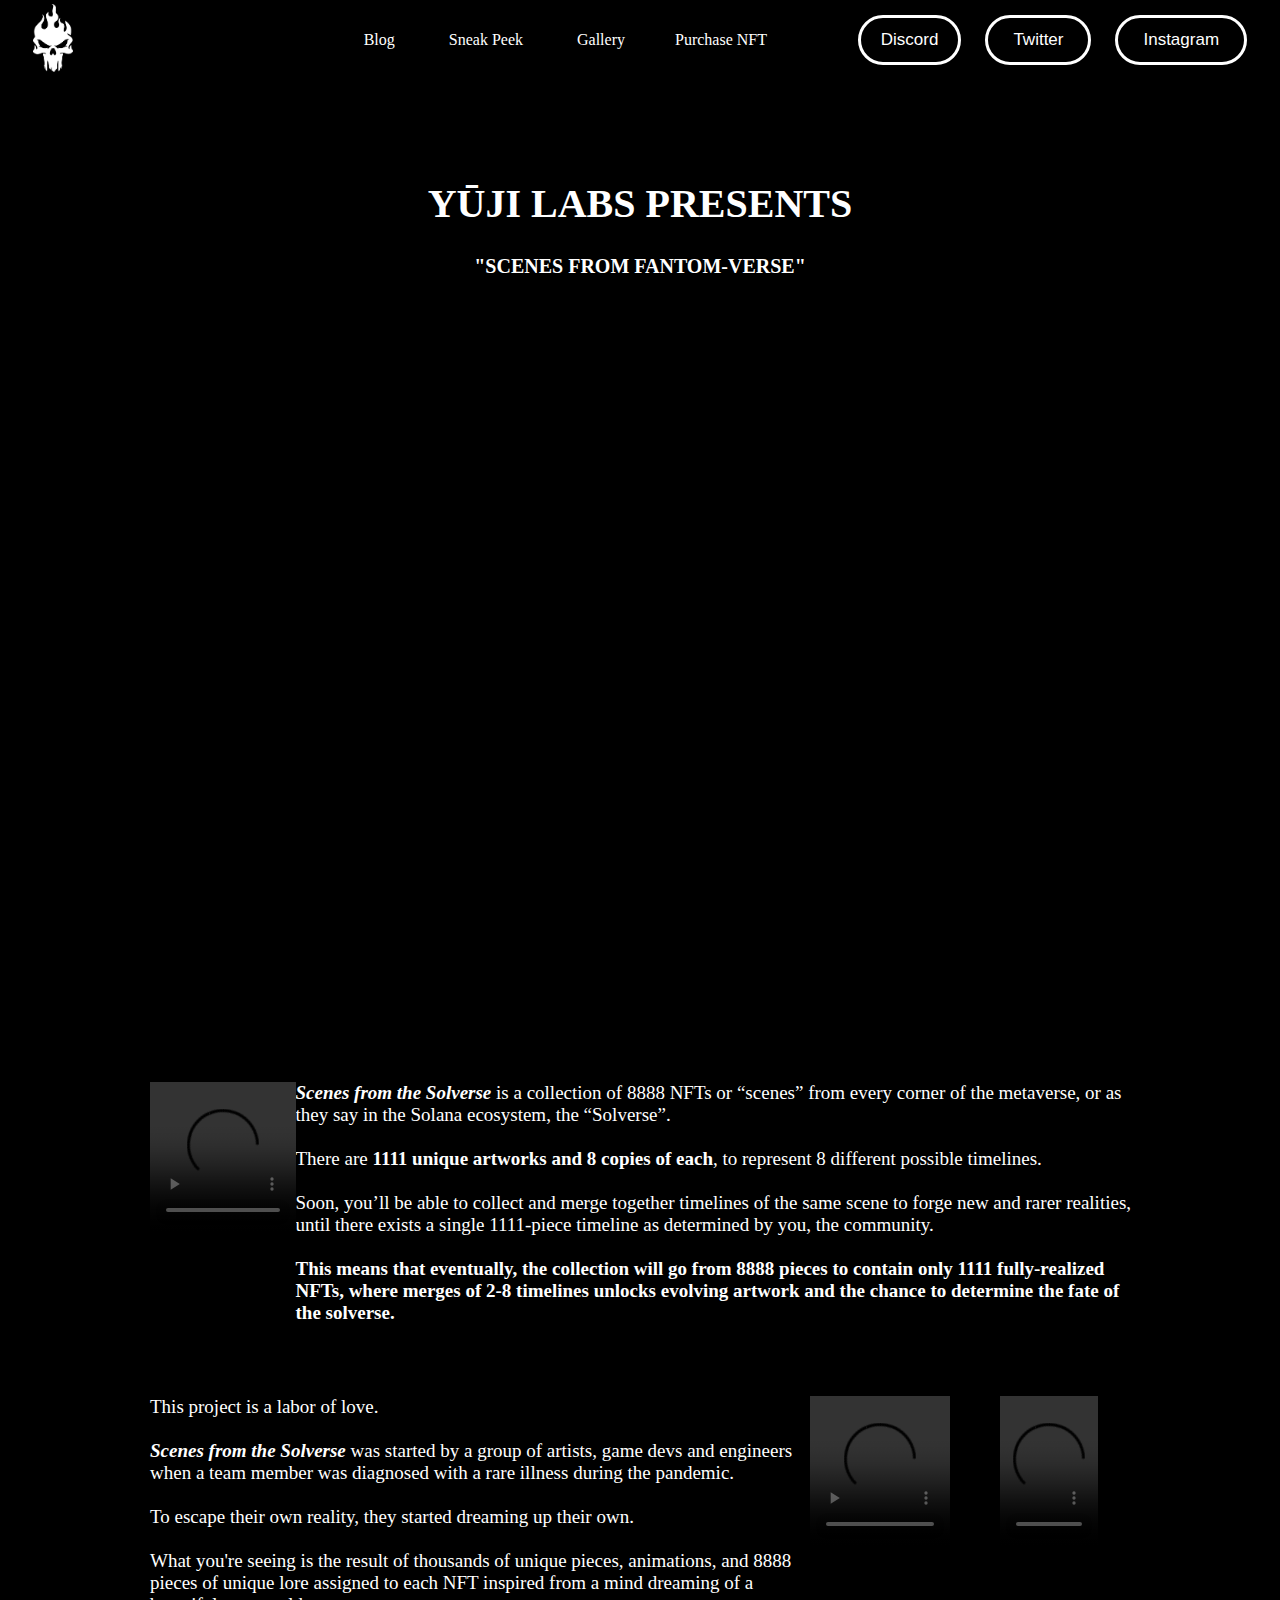
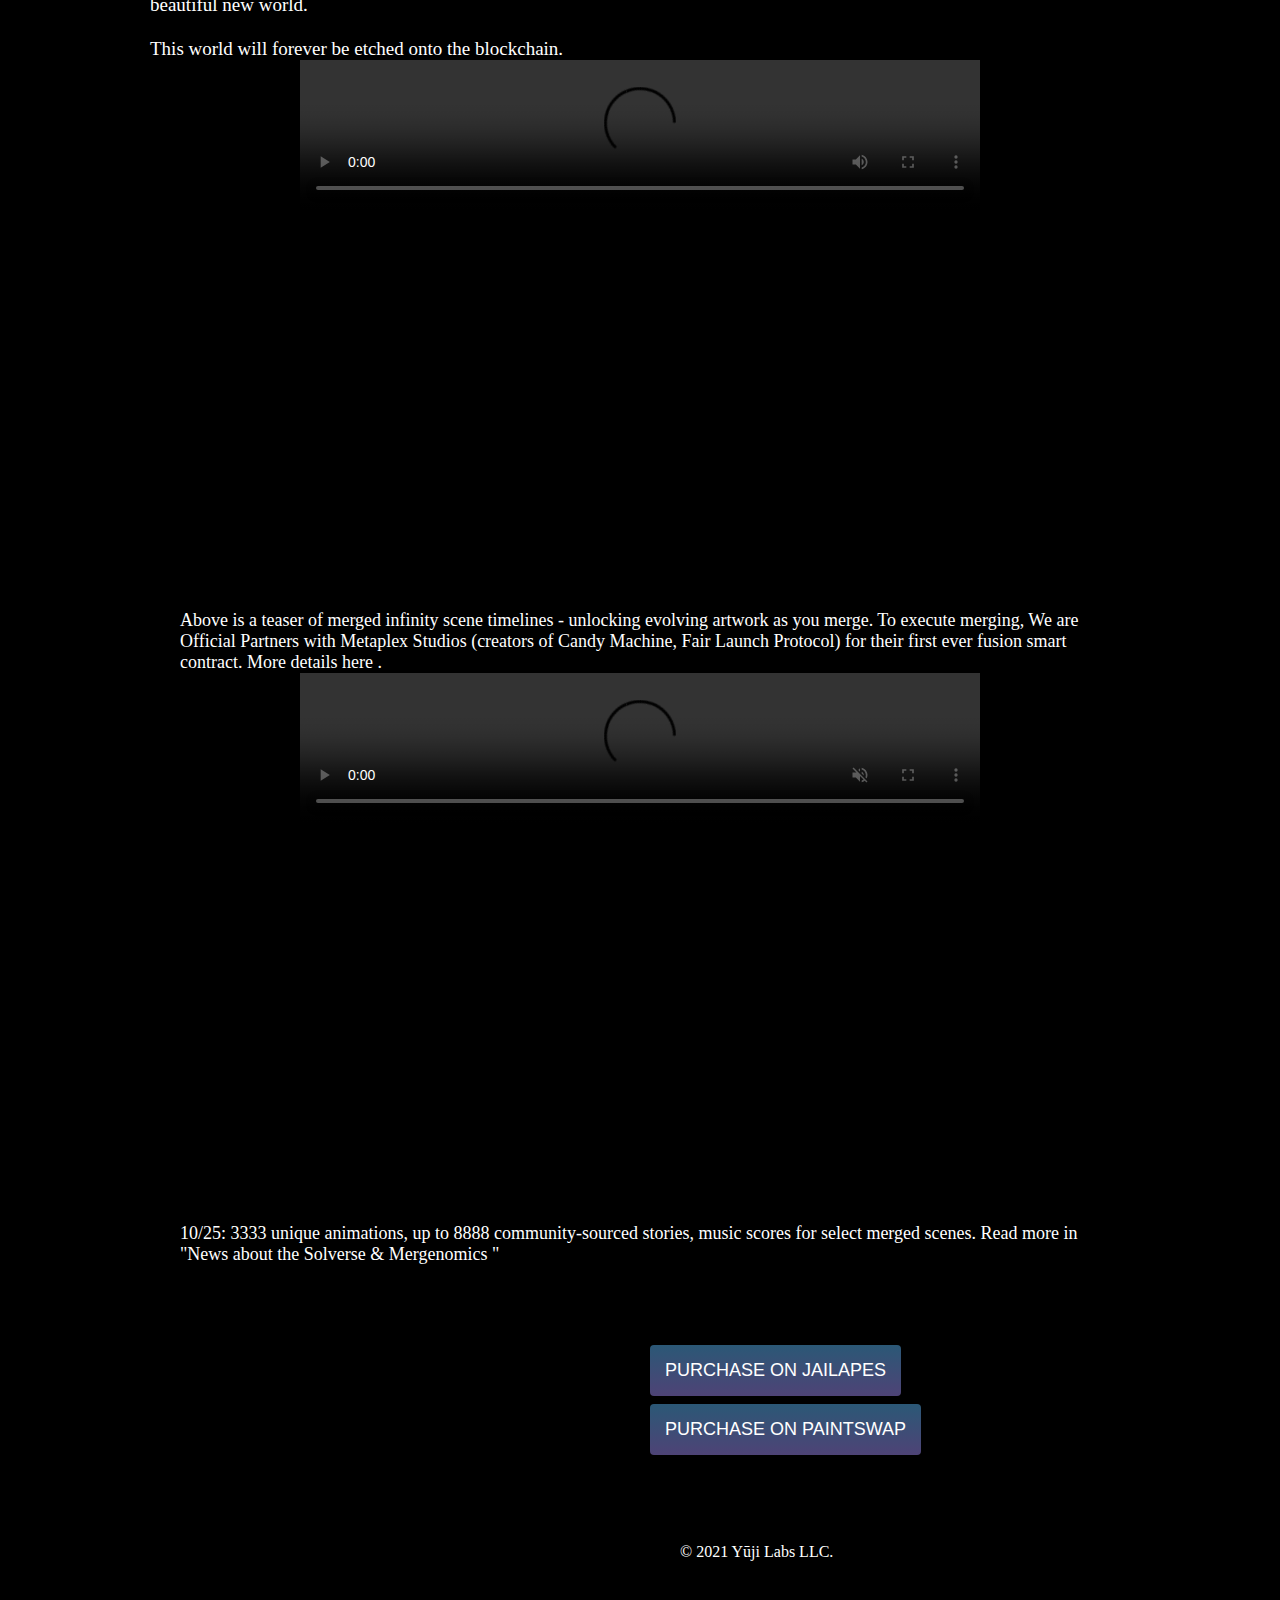
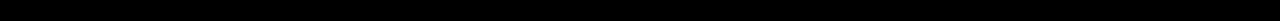
<file: index.html>
<!DOCTYPE html>
<html lang="en">
<head>
    <meta charset="UTF-8">
    <meta http-equiv="X-UA-Compatible" content="IE=edge">
    <meta name="viewport" content="width=device-width, initial-scale=1.0">
    <link rel="stylesheet" href="style.css">
    <title>Document</title>
</head>
<body>
    <!-- Navbar -->
    <div class="navbar">
        <div class="logo">
            <img
                src="logo.png"
                alt="Logo"
                width="40px"
            />
        </div>
        <div>
            <ul class="nav-list" id="navi-list">
                <li class="nav-items"><a  href="">Blog</a></li>
                <li class="nav-items"><a href="Peek.html"> Sneak Peek</a></li>
                <li class="nav-items"><a href="Gallary.html"> Gallery</a></li>
                <!-- <li class="nav-items"><a href="">Launch Video</a></li> -->
                <div class="dropdown">
                    <li class="nav-items" id="nav-item">
                        <a href="">Purchase NFT</a>
                          <div class="dropdown-content">
                            <a href="https://jailapes.io/" >JailApes</a>
                            <a href="https://paintswap.finance/" >PainSwap MarketPlace</a>
                            <!-- <a href="#" >Magic Eden</a>
                            <a href="#" >FTX</a>
                            <a href="#" >Search By Scene #(All MarketPlaces)</a> -->
                        </div>
                      </li>
                </div>
            </ul>
        </div>
        <div>
            <ul class="nav-list-btn" id="navi-list-btn">
                <li class="nav-items-btn"><a href="https://discord.gg/JailApes"><button class="btn-1">Discord</button></a></li>
                <li class="nav-items-btn"><a href="https://twitter.com/Yuji_Labs"><button class="btn-2">Twitter</button></a></li>
                <li class="nav-items-btn"><a href="https://www.instagram.com/jailapes/"><button class="btn-2">Instagram</button></a></li>
            </ul>
        </div>
        <div class="menu" id="toggle-button">
            <div class="menu-line"></div>
            <div class="menu-line"></div>
            <div class="menu-line"></div>

        </div>
    </div>
    <!-- container -->
    <div>
        <div>
            <div>
                <h1 class="header">YŪJI LABS PRESENTS</h1>
                <h4 class="desc">"SCENES FROM FANTOM-VERSE"</h4>
            </div>
            <div >
                <iframe
                class="video"
                  src="https://player.vimeo.com/video/609334732?fs=1&amp;muted=1&amp;loop=1&amp;autoplay=1&amp;controls=1"
                  title="t4nvlj0t"
                  frameborder="0"
                  allow="autoplay"
                  width="100%"
                ></iframe>
              </div>
        </div>
    </div>
    <!-- container2 -->
    <div class="container">
        <div class="video-1">
            <video
                  controls=""
                  loop=""
                  autoplay=""
                  class="dorik-video-bgizyzca "
                  playsinline=""
                  width= "100%";
                >
                  <source
                    src="https://cdn.dorik.com/5f95e1fddbb5f5001186829f/613668d3f58004001180a673/videos/Solverse-Gif_d7wgy5a6.mp4"
                    type="video/mp4"
                  />
                  Your browser doesn&#x27;t support HTML5 video tag.
                </video>
        </div>
        <div class="description">
            <p >
                <strong><em>Scenes from the Solverse</em></strong> is a
                collection of 8888 NFTs or “scenes” from every corner of the
                metaverse, or as they say in the Solana ecosystem, the
                “Solverse”.<br /><br />There are
                <strong>1111 unique artworks and 8 copies of each</strong>, to
                represent 8 different possible timelines.<br /><br />Soon,
                you’ll be able to collect and merge together timelines of the
                same scene to forge new and rarer realities, until there
                exists a single 1111-piece timeline as determined by you, the
                community.<br /><br /><strong
                  >This means that eventually, the collection will go from
                  8888 pieces to contain only 1111 fully-realized NFTs, where
                  merges of 2-8 timelines unlocks evolving artwork and the
                  chance to determine the fate of the solverse.</strong
                ><br /><br />
              </p>
              <p></p>
        </div>
    </div>
    <!-- container3 -->
    <div class="container2">
        <div class="description2">
            <p>
                This project is a labor of love. <br /><br /><strong
                  ><em>Scenes from the Solverse</em></strong
                >
                was started by a group of artists, game devs and engineers
                when a team member was diagnosed with a rare illness during
                the pandemic.<br /><br />To escape their own reality, they
                started dreaming up their own.<br /><br />What you're seeing
                is the result of thousands of unique pieces, animations, and
                8888 pieces of unique lore assigned to each NFT inspired from
                a mind dreaming of a beautiful new world. <br /><br />This
                world will forever be etched onto the blockchain.
              </p>
        </div>
        <div class="video2">
            <video
                  controls=""
                  loop=""
                  autoplay=""
                  class="dorik-video-ocadvebc "
                  playsinline=""
                  width="100%"
                >
                  <source
                    src="https://cdn.dorik.com/5f95e1fddbb5f5001186829f/613668d3f58004001180a673/videos/sneak_peek_kxwdkjiw.mp4"
                    type="video/mp4"
                  />
                  Your browser doesn&#x27;t support HTML5 video tag.
                </video>
            </div>
                <div class="video-2 ">
                 <video
              loop=""
              controls=""
              autoplay=""
              class="dorik-video-4xqe54vt "
              playsinline=""
              width="70%"
            >
              <source
                src="https://cdn.dorik.com/5f95e1fddbb5f5001186829f/613668d3f58004001180a673/videos/looped_5132lw7r.mp4"
                type="video/mp4"
              />
              Your browser doesn&#x27;t support HTML5 video tag.
            </video>
        </div>
        </div>
    </div>
    <!-- container4 -->
    <div class="container3">
        <div class="video-3">
            <video
                  loop=""
                  controls=""
                  autoplay=""
                  class="dorik-video-xjcfhf0u "
                  playsinline=""
                  width="100%"
                >
                  <source
                    src="https://cdn.dorik.com/5f95e1fddbb5f5001186829f/613668d3f58004001180a673/videos/fusion_sneak_peek_video_q4xhurqw.mp4"
                    type="video/mp4"
                  />
                  Your browser doesn&#x27;t support HTML5 video tag.
                </video>
        </div>
        <div class="description-3">
            <p>
                Above is a teaser of merged infinity scene timelines -
  unlocking evolving artwork as you merge. To execute merging,
                We are Official Partners with
                <a href="http://metaplex.com/" target="_self"
                  >Metaplex Studios</a
                >
                (creators of Candy Machine, Fair Launch Protocol) for their
                first ever fusion smart contract. More details
                <a
                  href="https://twitter.com/InfinityLabsNFT/status/1446166719723188226"
                  target="_self"
                  >here</a
                >
                .
              </p>
        </div>
    </div>
    <!-- container5 -->
     <div class="container-4">
        <div class="video-4">
            <video
            loop=""
            muted=""
            controls=""
            autoplay=""
            class="dorik-video-kcon4665 "
            playsinline=""
            width="100%"
          >
            <source
              src="https://cdn.dorik.com/5f95e1fddbb5f5001186829f/613668d3f58004001180a673/videos/Stage-1-Merging_lecx3l3u.mp4"
              type="video/mp4"
            />
            Your browser doesn&#x27;t support HTML5 video tag.
          </video>
        </div>
        <div class="description-4">
            <p>
                10/25: 3333 unique animations, up to 8888 community-sourced
                stories, music scores for select merged scenes. Read more in
                "<a href="https://infinitylabsnft.medium.com/" target="_self"
                  >News about the Solverse &amp; Mergenomics</a
                >
                "
              </p>
        </div>
    </div> 
    <!-- button container -->
    <div class="btn-container">
        <div >
            <a href=""><button class="btn">PURCHASE ON JAILAPES</button></a>
        </div>
        <div >
            <a href=""><button class="btn">PURCHASE ON PAINTSWAP</button></a>
        </div>
        <!-- <div >
            <a href=""><button class="btn">PURCHASE ON MAGIC EDEN</button></a>
        </div>
        <div >
            <a href=""><button class="btn">PURCHASE ON FTX</button></a>
        </div> -->
    </div>
    <div class="text  ">
        <p> © 2021 Yūji Labs LLC.&nbsp;</p>
      </div>
</body>
<script>
    const toggleButton = document.getElementById('toggle-button');
    const naviList = document.getElementById('navi-list');
    const naviListBtn = document.getElementById('navi-list-btn');

    toggleButton.addEventListener('click',() => {
        naviList.classList.toggle('active');
        naviListBtn.classList.toggle('active');

    })
</script>
</html>
</file>
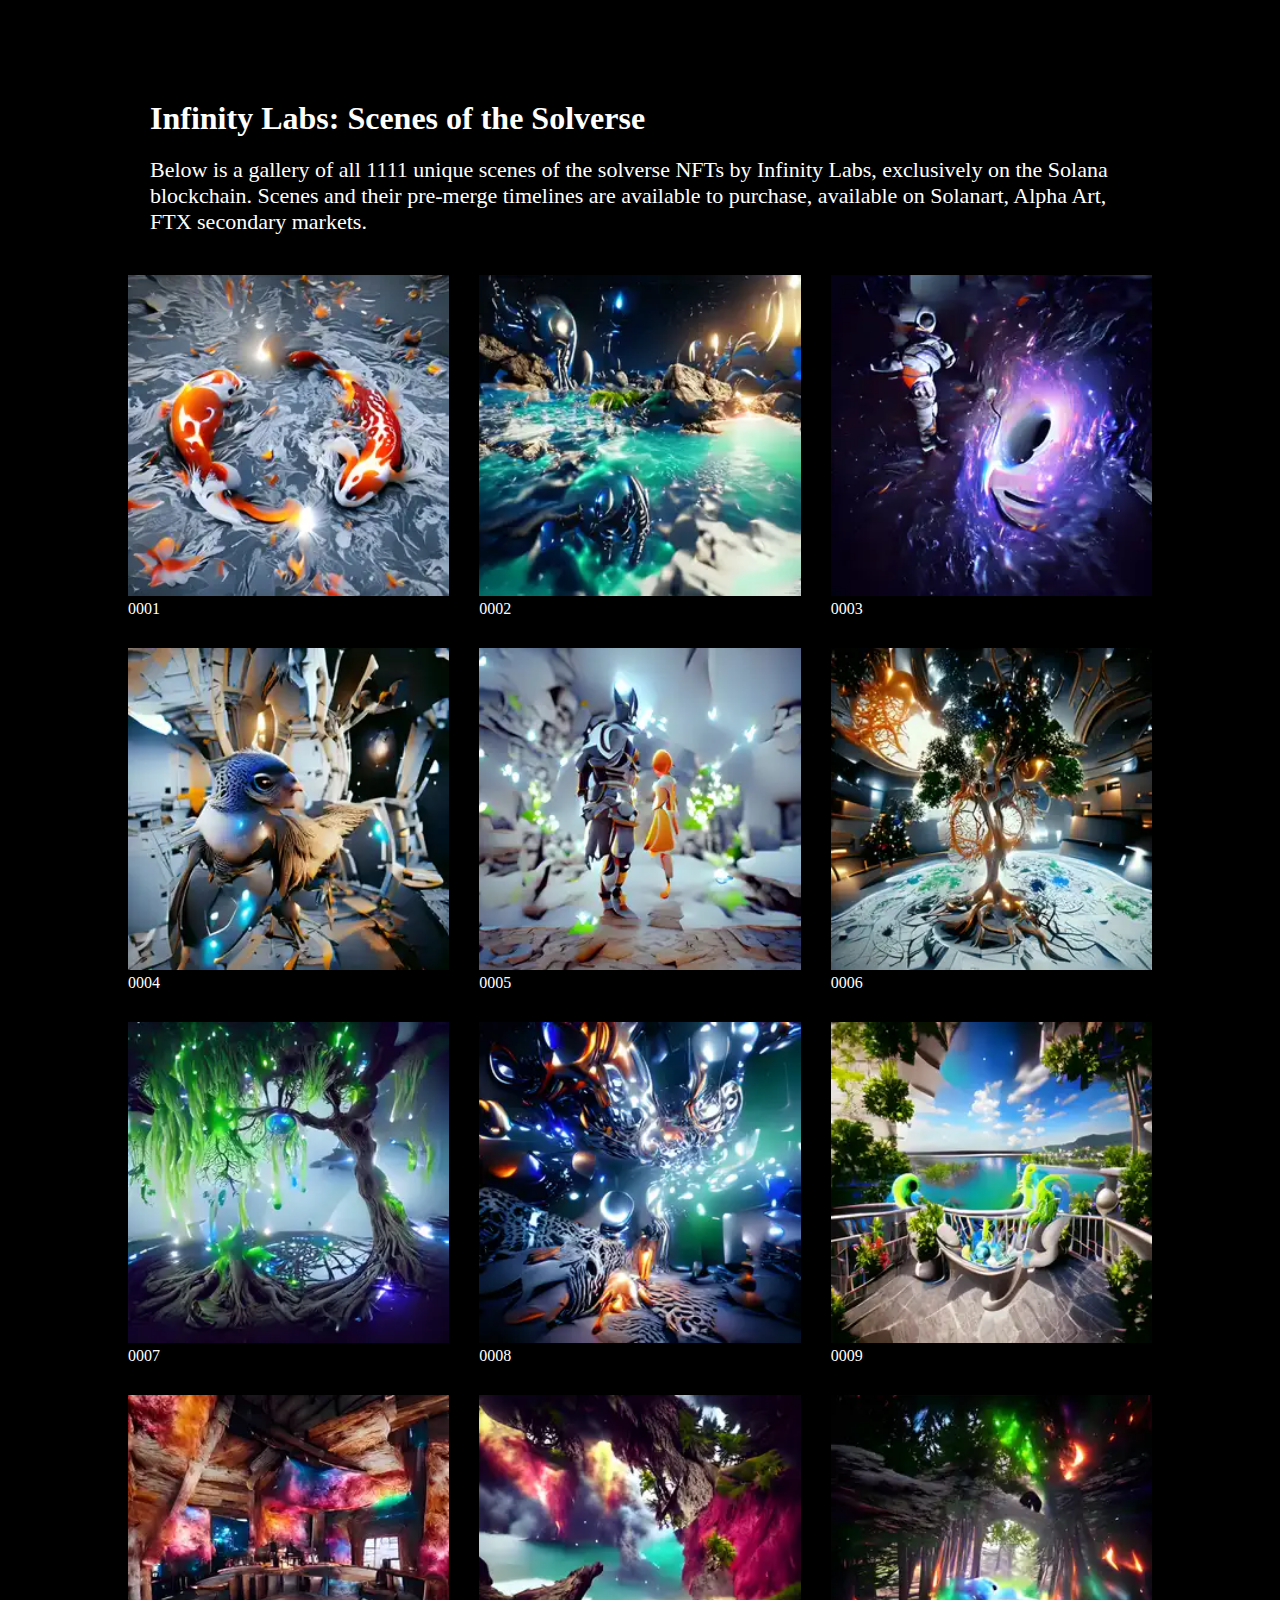
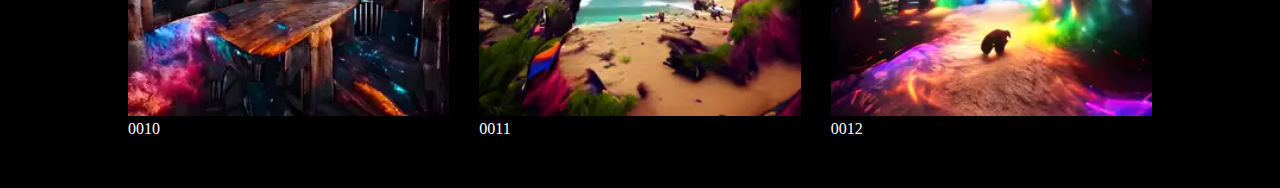
<file: Gallary.html>
<!DOCTYPE html>
<html lang="en">
<head>
    <meta charset="UTF-8">
    <meta http-equiv="X-UA-Compatible" content="IE=edge">
    <meta name="viewport" content="width=device-width, initial-scale=1.0">
    <link rel="stylesheet" href="Gallary.css">
    
    <title>Document</title>
</head>
<body>
    <div class="title">
        <h1>Infinity Labs: Scenes of the Solverse</h1>
        <p>Below is a gallery of all 1111 unique scenes of the solverse NFTs by Infinity Labs, exclusively on the Solana blockchain. Scenes and their pre-merge timelines are available to purchase, available on Solanart, Alpha Art, FTX secondary markets.</p>
    </div>
    <div class="full-img" id="fullImgBox">
        <img src="Img/0001.webp" alt="" id="fullImg">
        <span onclick="closeFullImg()">X</span>
    </div>
    <div class="img-gallary">
        <div class="container">
        <img src="Img/0001.webp" alt="" onclick="openFullImg(this.src)">
        <span>0001</span>
        </div>
        <div class="container">
        <img src="Img/0002.webp" alt="" onclick="openFullImg(this.src)">
        <span>0002</span>
        </div>
        <div class="container">
        <img src="Img/0003.webp" alt="" onclick="openFullImg(this.src)">
        <span>0003</span>
        </div>
        <div class="container">
        <img src="Img/0004.webp" alt="" onclick="openFullImg(this.src)">
        <span>0004</span>
        </div>
        <div class="container">
        <img src="Img/0005.webp" alt="" onclick="openFullImg(this.src)">
        <span>0005</span>
        </div>
        <div class="container">
        <img src="Img/0006.webp" alt="" onclick="openFullImg(this.src)">
        <span>0006</span>
        </div>
        <div class="container">
        <img src="Img/0007.webp" alt="" onclick="openFullImg(this.src)">
        <span>0007</span>
        </div>
        <div class="container">
        <img src="Img/0008.webp" alt="" onclick="openFullImg(this.src)">
        <span>0008</span>
        </div>
        <div class="container">
        <img src="Img/0009.webp" alt="" onclick="openFullImg(this.src)">
        <span>0009</span>
        </div>
        <div class="container">
        <img src="Img/0010.webp" alt="" onclick="openFullImg(this.src)">
        <span>0010</span>
        </div>
        <div class="container">
        <img src="Img/0011.webp" alt="" onclick="openFullImg(this.src)">
        <span>0011</span>
        </div>
        <div class="container">
        <img src="Img/0012.webp" alt="" onclick="openFullImg(this.src)">
        <span>0012</span>
        </div>

    </div>
</body>
<script>
    var fullImgBox = document.getElementById("fullImgBox");
    var fullImg = document.getElementById("fullImg");
    function openFullImg(pic){
        fullImgBox.style.display = "flex";
        fullImg.src = pic
    }
    function closeFullImg(){
        fullImgBox.style.display = "none";
    }
</script>
</html>
</file>
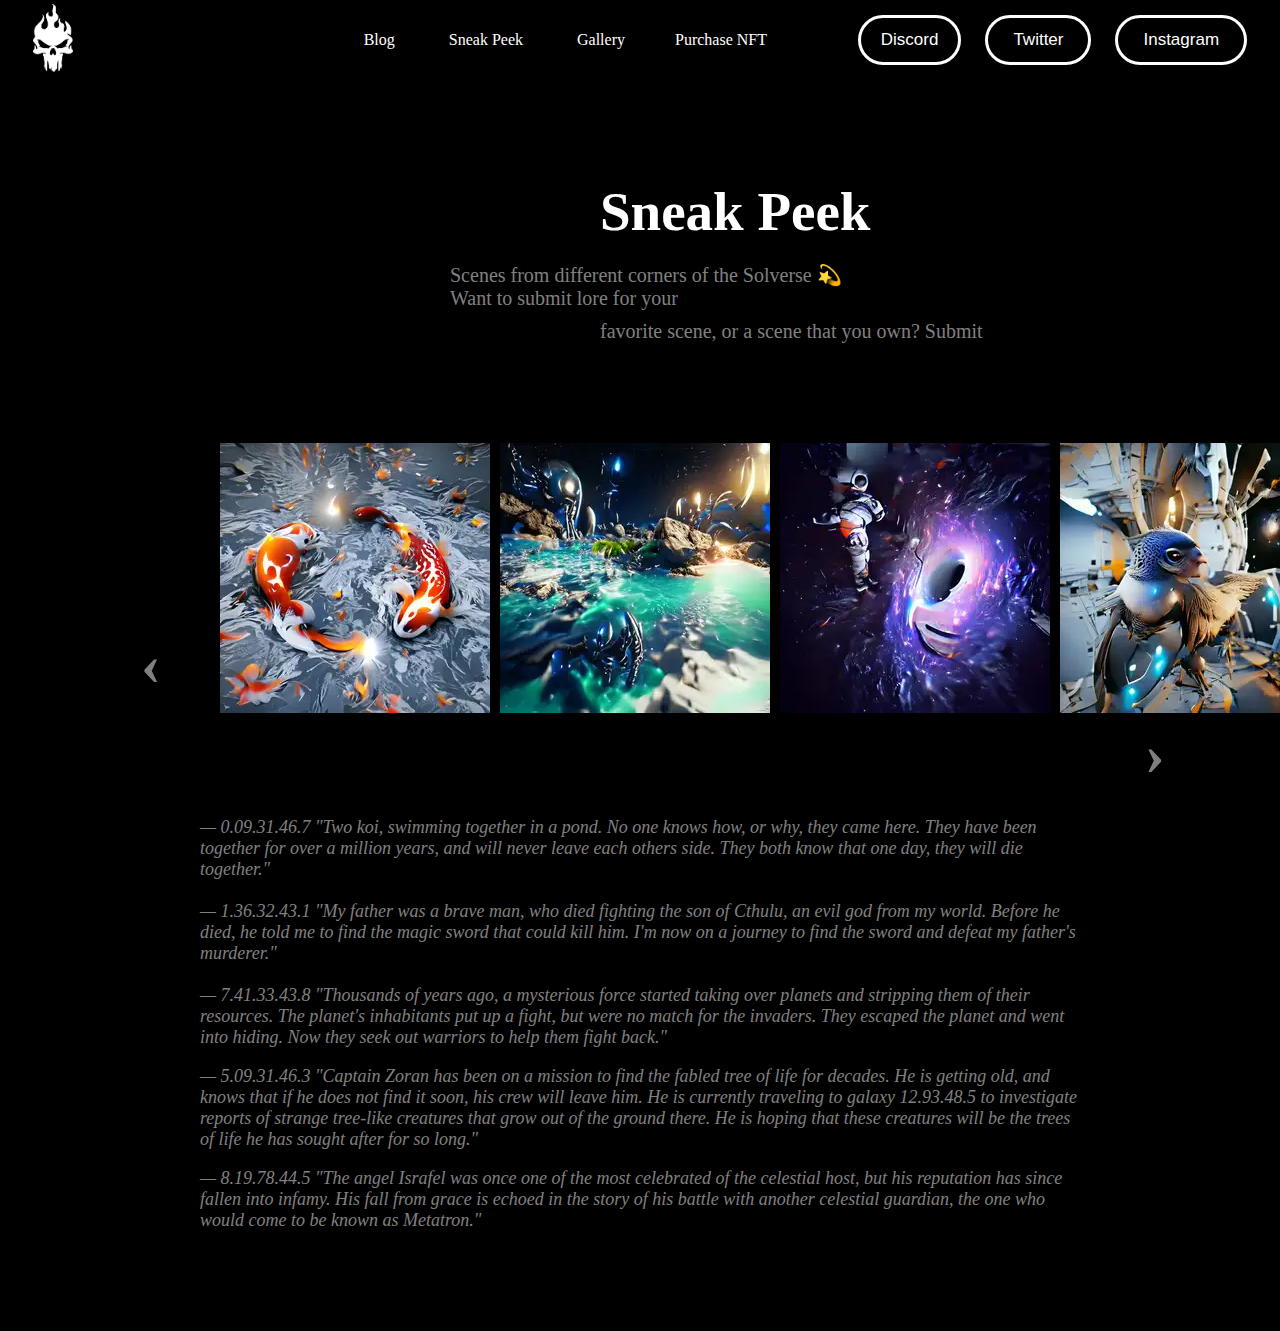
<file: Peek.html>
<!DOCTYPE html>
<html lang="en">
<head>
    <meta charset="UTF-8">
    <meta http-equiv="X-UA-Compatible" content="IE=edge">
    <meta name="viewport" content="width=device-width, initial-scale=1.0">
    <title>Peek</title>
    <link rel="stylesheet" href="Peek.css">
</head>
<body onload="show()">
    <!-- navbar -->
    <div class="navbar">
        <div class="logo">
            <img
                src="logo.png"
                alt="Logo"
                width="40px"
            />
        </div>
        <div>
            <ul class="nav-list" id="navi-list">
                <li class="nav-items"><a  href="">Blog</a></li>
                <li class="nav-items"><a href="Peek.html"> Sneak Peek</a></li>
                <li class="nav-items"><a href="Gallary.html"> Gallery</a></li>
                <!-- <li class="nav-items"><a href="">Launch Video</a></li> -->
                <div class="dropdown">
                    <li class="nav-items" id="nav-item">
                        <a href="">Purchase NFT</a>
                          <div class="dropdown-content">
                            <a href="https://jailapes.io/" >JailApes</a>
                            <a href="https://paintswap.finance/" >PainSwap MarketPlace</a>
                            <!-- <a href="#" >Magic Eden</a>
                            <a href="#" >FTX</a>
                            <a href="#" >Search By Scene #(All MarketPlaces)</a> -->
                        </div>
                      </li>
                </div>
            </ul>
        </div>
        <div>
            <ul class="nav-list-btn" id="navi-list-btn">
                <li class="nav-items-btn"><a href="https://discord.gg/JailApes"><button class="btn-1">Discord</button></a></li>
                <li class="nav-items-btn"><a href="https://twitter.com/Yuji_Labs"><button class="btn-2">Twitter</button></a></li>
                <li class="nav-items-btn"><a href="https://www.instagram.com/jailapes/"><button class="btn-2">Instagram</button></a></li>
            </ul>
        </div>
        <div class="menu" id="toggle-button">
            <div class="menu-line"></div>
            <div class="menu-line"></div>
            <div class="menu-line"></div>

        </div>
    </div>




<!-- content -->
    <div class="main">
        <h1>Sneak Peek</h1>
        <p class="text-1">
            Scenes from different corners of the Solverse 💫 Want to
                  submit lore for your
                  
        </p>
        <p class="text-2"> favorite scene, or a scene that you own?
                  Submit</p>
    </div>
    <section>
       
        <div class="leftarrow" onclick="moveLeft()"><span>&#139</span></div>
       
        <div class="Main" id="con">
            <div class="parent">
            <div class="child" id="c1"><img src="Img/0001.webp" alt=""></div>
            <div class="child" id="c2"><img src="Img/0002.webp" alt=""></div>
            <div class="child" id="c3"><img src="Img/0003.webp" alt=""></div>
            <div class="child" id="c4"><img src="Img/0004.webp" alt=""></div>
            <div class="child" id="c5"><img src="Img/0005.webp" alt=""></div>
            <div class="child" id="c6"><img src="Img/0006.webp" alt=""></div>
            <div class="child" id="c7"><img src="Img/0007.webp" alt=""></div>
            <div class="child" id="c8"><img src="Img/0008.webp" alt=""></div>
            <div class="child" id="c9"><img src="Img/0009.webp" alt=""></div>
            <div class="child" id="c10"><img src="Img/0010.webp" alt=""></div>
            <div class="child" id="c11"><img src="Img/0011.webp" alt=""></div>
            

        </div> 
        <div class="rightarrow" onclick="moveRight()"><span>&#155</span></div>
    </div> 
    </section>
    <div class="main-desc">
        <p>
             <em
                    >— 0.09.31.46.7 "Two koi, swimming together in a pond. No
                    one knows how, or why, they came here. They have been
                    together for over a million years, and will never leave each
                    others side. They both know that one day, they will die
                    together."<br /><br />— 1.36.32.43.1 "My father was a brave
                    man, who died fighting the son of Cthulu, an evil god from
                    my world. Before he died, he told me to find the magic sword
                    that could kill him. I'm now on a journey to find the sword
                    and defeat my father's murderer." <br /><br />— 7.41.33.43.8
                    "Thousands of years ago, a mysterious force started taking
                    over planets and stripping them of their resources. The
                    planet's inhabitants put up a fight, but were no match for
                    the invaders. They escaped the planet and went into hiding.
                    Now they seek out warriors to help them fight back."</em
                  ><br /><br /><em
                    >— 5.09.31.46.3 "Captain Zoran has been on a mission to find
                    the fabled tree of life for decades. He is getting old, and
                    knows that if he does not find it soon, his crew will leave
                    him. He is currently traveling to galaxy 12.93.48.5 to
                    investigate reports of strange tree-like creatures that grow
                    out of the ground there. He is hoping that these creatures
                    will be the trees of life he has sought after for so
                    long."</em
                  ><br /><br /><em
                    >— 8.19.78.44.5 "The angel Israfel was once one of the most
                    celebrated of the celestial host, but his reputation has
                    since fallen into infamy. His fall from grace is echoed in
                    the story of his battle with another celestial guardian, the
                    one who would come to be known as Metatron."</em
                  >
        </p>
    </div>
</body>
<script>
    const toggleButton = document.getElementById('toggle-button');
    const naviList = document.getElementById('navi-list');
    const naviListBtn = document.getElementById('navi-list-btn');

    toggleButton.addEventListener('click',() => {
        naviList.classList.toggle('active');
        naviListBtn.classList.toggle('active');

    })

    //slider
        var left = 1;
        var right = 4;
    function show(){
        
        for(i=left;i<=right;i++){
        document.getElementById("c" + i).style.display = "inline-block"
    }}
    function moveRight(){
        if(left <= 3 && right<= 7){
        document.getElementById("c" + left).style.display = "none";
        left+=1;
        right+=1;
        for(i=left;i<=right;i++){
            document.getElementById("c" + i).style.display = "inline-block"
        }}
        else return;
    }
    function moveLeft(){
        if(left >= 1 && right>= 5){
        document.getElementById("c" + right).style.display = "none";
        left-=1;
        right-=1;
        for(i=left;i<=right;i++){
            document.getElementById("c" + i).style.display = "inline-block"
        }}
        else return;
    }
</script>
</html>
</file>
<file: style.css>
* {
  margin: 0;
  padding: 0;
  background-color: #000;
  color: #fff;
}
.navbar {
  background-color: #000;
  position: sticky;
  width: 100%;
  top: 0;
  /* position: fixed; */
  color: #fff;
  display: flex;
  align-items: center;
  justify-content: space-around;
  height: 80px;
}

.nav-list,
.nav-list-btn {
  list-style-type: none;
}
a {
  text-decoration: none;
  color: #fff;
}
.nav-list {
  margin-left: 200px;
}
/* .nav-list-btn {
  margin-left: 150px;
} */
.nav-list .nav-items {
  display: inline-block;
  color: #fff;
  padding: 25px 25px;
}
a:hover {
  color: blue;
}
.nav-list-btn .nav-items-btn {
  display: inline-block;
}
.dropdown {
  float: right;
  overflow: hidden;
}
.dropdown-content {
  position: absolute;
  display: none;
  background-color: #000;
  color: #fff;
  min-width: 180px;
  z-index: 1;
}
.dropdown-content a {
  float: none;
  display: block;
  text-align: left;
  padding: 12px 16px;
}
.dropdown:hover .dropdown-content {
  display: block;
}
.btn-1 {
  padding: 12px 20px;
  background: #000;
  color: #fff;
  border: 3px solid #fff;
  border-radius: 25px;
  font-size: 17px;
}
.btn-2 {
  margin-left: 20px;
  padding: 12px 25px;
  background: #000;
  color: #fff;
  border: 3px solid #fff;
  border-radius: 25px;
  font-size: 17px;
}
.menu {
  display: none;
}
.menu-line {
  width: 20px;
  height: 3px;
  background-color: #fff;
  margin-bottom: 4px;
  /* 
  padding-top: 2px;
   */
}
/* container */
.header {
  color: #fff;
  font-size: 40px;
  text-align: center;
  margin-top: 100px;
}
.desc {
  color: #fff;
  font-size: 20px;
  text-align: center;
  margin-top: 28px;
}
.video {
  width: 100%;
  height: 650px;
  margin-top: 100px;
  left: 0;
}
/* container2 */
.container2 {
  display: flex;
  flex-direction: row;
  margin-top: 50px;
  margin-right: 140px;
  font-size: 19px;
}
.video-1 {
  height: 5px;

  margin-left: 150px;
}
description {
  /* margin-top: 20px; */
}
/* container2 */
.container {
  display: flex;
  flex-direction: row;
  margin-top: 50px;
  margin-right: 140px;
  font-size: 19px;
}
.description2 {
  margin-left: 150px;
}

.video2 {
  height: 50px;
  margin-right: 50px;
}
/* container3 */
.container3 {
  display: flex;
  flex-direction: column;
}
.video-3 {
  margin-left: 300px;
  margin-right: 300px;
  height: 50px;
}
.description-3 {
  margin-top: 500px;
  margin-left: 180px;
  margin-right: 180px;
  font-size: 18px;
}
/* container4 */
.container-4 {
  display: flex;
  flex-direction: column;
}
.video-4 {
  margin-left: 300px;
  margin-right: 300px;
  height: 50px;
}
.description-4 {
  margin-top: 500px;
  margin-left: 180px;
  margin-right: 180px;
  font-size: 18px;
}
/* btn-container */
.btn-container {
  margin-left: 650px;
  margin-top: 80px;
  /* margin-right: 200px; */
}
.btn {
  /* width: 100px;
  height: 20px; */
  background: linear-gradient(#2b5876, #4e4376);
  padding: 15px;
  text-align: center;
  margin-bottom: 8px;
  border-radius: 4px;
  border: none;
  font-size: 18px;
}
.text {
  margin-top: 80px;
  margin-left: 680px;
  margin-bottom: 60px;
}
@media screen and (max-width: 600px) {
  .navbar {
    flex-direction: column;
    position: sticky;
    /* width: 100%; */

    top: 0;
  }
  .menu {
    display: block;
    position: absolute;
    right: 40px;
    top: 20px;
    border: 2px solid #fff;
    padding: 8px 8px 6px 8px;
    /*  */
  }
  .nav-list,
  .nav-list-btn {
    display: none;
  }
  .nav-list {
    margin-top: 400px;
  }
  .nav-list .nav-items,
  .nav-list-btn .nav-items-btn {
    display: block;
    text-align: center;
    width: 700px;
  }
  .nav-list {
    margin-right: 200px;
  }
  .nav-items-btn {
    margin-top: 14px;
    margin-bottom: 15px;
  }
  .btn-2 {
    margin-right: 15px;
  }
  .dropdown {
    float: none;
  }
  .dropdown-content {
    margin-left: 400px;
  }
  .dropdown-content a {
    /* text-align: center; */
    margin-top: 2px;
  }
  .logo {
    width: 100%;
    padding-left: 30px;
    padding-top: 10px;
  }
  .active {
    display: block;
  }
  /* container */
  .video {
    margin-top: 10px;
    height: 300px;
    margin-left: 8px;
    margin-right: 8px;
  }
  /* container2 */
  .container {
    flex-direction: column;
    font-size: 16px;
    margin-right: 50px;
  }
  .video-1 {
    margin-top: 50px;
    margin-left: 50px;
  }
  .description {
    /* margin-left: 6px; */
    margin-top: 250px;
    margin-left: 50px;
  }
  /* container2 */
  .container2 {
    flex-direction: column;
    font-size: 16px;
    margin-right: 50px;
  }
  .description2 {
    margin-left: 50px;
  }
  .video2 {
    margin-left: 100px;
    margin-top: 10px;
  }
  .video-2 {
    margin-left: 100px;
    margin-top: 300px;
    height: 40px;
    width: 100%;
  }
  /* container3 */
  .container3 {
    flex-direction: column;
  }
  .video-3 {
    margin-left: 100px;
    margin-top: 280px;
    margin-right: 250px;
    height: 40px;
    width: 70%;
  }
  .description-3 {
    margin-left: 40px;
    margin-right: 38px;
    margin-top: 200px;
    /* font-size: 15px; */
  }
  /* container4 */
  .container-4 {
    flex-direction: column;
  }
  .video-4 {
    margin-left: 100px;
    margin-top: 50px;
    margin-right: 250px;
    height: 40px;
    width: 70%;
  }
  .description-4 {
    margin-left: 40px;
    margin-right: 38px;
    margin-top: 200px;
    /* font-size: 15px; */
  }
  /* btn-container */
  .btn-container,
  .text {
    margin-left: 150px;
  }
}
</file>
<file: Gallary.css>
* {
  margin: 0;
  padding: 0;
  background: #000;
  color: #fff;
}
.title h1 {
  margin-top: 100px;
  margin-left: 150px;
}
.title p {
  margin-top: 20px;
  margin-left: 150px;
  margin-right: 130px;
  font-size: 22px;
}
.img-gallary {
  width: 80%;
  margin: 40px auto 50px;
  display: grid;
  grid-template-columns: repeat(auto-fit, minmax(250px, 1fr));
  grid-gap: 30px;
}
.img-gallary img {
  width: 100%;
  cursor: pointer;
}
.img-gallary img:hover {
  transform: scale(0.8) rotate(-15deg);
  border-radius: 20px;
  box-shadow: 0 32px 7px rgba(68, 75, 136, 0.2);
}
.full-img {
  width: 100%;
  height: 100vh;
  background: rgba(0, 0, 0, 0.9);
  position: fixed;
  top: 0;
  left: 0;
  display: none;
  align-items: center;
  justify-content: center;
  z-index: 100;
}
.full-img img {
  width: 50%;
  min-width: 500px;
}
.full-img span {
  position: fixed;
  top: 5%;
  right: 5%;
  font-size: 30px;
  color: white;
  cursor: pointer;
}
@media screen and (max-width: 600px) {
  .title h1 {
    margin-top: 50px;
    margin-left: 50px;
  }
  .title p {
    margin-top: 20px;
    margin-left: 50px;
    margin-right: 70px;
    font-size: 18px;
  }
}
</file>
<file: Peek.css>
* {
  margin: 0;
  padding: 0;
  background-color: #000;
  color: #fff;
}
.navbar {
  background-color: #000;
  position: sticky;
  width: 100%;
  top: 0;
  /* position: fixed; */
  color: #fff;
  display: flex;
  align-items: center;
  justify-content: space-around;
  height: 80px;
}

.nav-list,
.nav-list-btn {
  list-style-type: none;
}
a {
  text-decoration: none;
  color: #fff;
}
.nav-list {
  margin-left: 200px;
}
/* .nav-list-btn {
  margin-left: 150px;
} */
.nav-list .nav-items {
  display: inline-block;
  color: #fff;
  padding: 25px 25px;
}
a:hover {
  color: blue;
}
.nav-list-btn .nav-items-btn {
  display: inline-block;
}
.dropdown {
  float: right;
  overflow: hidden;
}
.dropdown-content {
  position: absolute;
  display: none;
  background-color: #000;
  color: #fff;
  min-width: 180px;
  z-index: 1;
}
.dropdown-content a {
  float: none;
  display: block;
  text-align: left;
  padding: 12px 16px;
}
.dropdown:hover .dropdown-content {
  display: block;
}
.btn-1 {
  padding: 12px 20px;
  background: #000;
  color: #fff;
  border: 3px solid #fff;
  border-radius: 25px;
  font-size: 17px;
}
.btn-2 {
  margin-left: 20px;
  padding: 12px 25px;
  background: #000;
  color: #fff;
  border: 3px solid #fff;
  border-radius: 25px;
  font-size: 17px;
}
.menu {
  display: none;
}
.menu-line {
  width: 20px;
  height: 3px;
  background-color: #fff;
  margin-bottom: 4px;
  /* 
  padding-top: 2px;
   */
}

/* content */
.main h1 {
  font-size: 55px;
  margin-top: 100px;
  margin-left: 600px;
  /* margin-right: 300px; */
}
.main .text-1 {
  font-size: 20px;
  margin-top: 20px;
  margin-left: 450px;
  margin-right: 400px;
  color: gray;
}
.main .text-2 {
  font-size: 20px;
  margin-top: 10px;
  margin-left: 600px;
  /* margin-right: 400px; */
  color: gray;
}
section {
  margin-top: 100px;
  margin-left: 80px;
  margin-right: 80px;
}
.parent {
  display: flex;
  align-items: center;
  justify-content: center;
}
.child {
  width: 20%;
  display: none;
}
.child img {
  margin-right: 80px;
}
section::-webkit-scrollbar {
  visibility: hidden;
}
.Main {
  display: flex;
  flex-direction: row;
}
.leftarrow span {
  position: absolute;
  top: 70%;
  font-size: 60px;
  font-weight: bold;
  color: gray;
  cursor: pointer;
  left: 11%;
  z-index: 1;
  /* background-color: rgb(243, 227, 227); */
  border-radius: 500px;
}
.rightarrow span {
  position: absolute;
  top: 80%;
  font-size: 60px;
  font-weight: bold;
  color: gray;
  cursor: pointer;
  right: 9%;
  z-index: 1;
}

/* span:nth-of-type(2) {
  left: 86%;
  text-align: right;
} */
.main-desc {
  margin-top: 100px;
  margin-left: 200px;
  margin-right: 200px;
  margin-bottom: 100px;
}
.main-desc em {
  font-size: 18px;
  color: gray;
}
/* media */
@media screen and (max-width: 600px) {
  .navbar {
    flex-direction: column;
    position: sticky;
    /* width: 100%; */

    top: 0;
  }
  .menu {
    display: block;
    position: absolute;
    right: 40px;
    top: 20px;
    border: 2px solid #fff;
    padding: 8px 8px 6px 8px;
    /*  */
  }
  .nav-list,
  .nav-list-btn {
    display: none;
  }
  .nav-list {
    margin-top: 400px;
  }
  .nav-list .nav-items,
  .nav-list-btn .nav-items-btn {
    display: block;
    text-align: center;
    width: 700px;
  }
  .nav-list {
    margin-right: 200px;
  }
  .nav-items-btn {
    margin-top: 14px;
    margin-bottom: 15px;
  }
  .btn-2 {
    margin-right: 15px;
  }
  .dropdown {
    float: none;
  }
  .dropdown-content {
    margin-left: 400px;
  }
  .dropdown-content a {
    /* text-align: center; */
    margin-top: 2px;
  }
  .logo {
    width: 100%;
    padding-left: 30px;
    padding-top: 10px;
  }
  .active {
    display: block;
  }
  /* content */
  .main h1 {
    font-size: 50px;
    margin-top: 80px;
    margin-left: 80px;
    /* margin-right: 300px; */
  }
  .main .text-1 {
    font-size: 20px;
    margin-top: 20px;
    margin-left: 40px;
    margin-right: 40px;
    color: gray;
  }
  .main .text-2 {
    font-size: 20px;
    margin-top: 5px;
    margin-left: 40px;
    /* margin-right: 400px; */
    color: gray;
  }
  section {
    margin-top: 70px;
    margin-left: 10px;
    margin-right: 10px;
  }
  .parent {
    display: flex;
    align-items: center;
    justify-content: center;
  }

  .child {
    display: none;
  }
  .child img {
    width: 100%;
    /* height: 30vh; */
    margin-left: 10px;
    margin-right: 5px;
  }
  .leftarrow span {
    top: 70%;
    font-size: 50px;
    left: 8%;
  }
  .rightarrow span {
    top: 70%;
    font-size: 50px;
    right: 4%;
  }
  .main-desc {
    margin-top: 70px;
    margin-left: 40px;
    margin-right: 40px;
    margin-bottom: 100px;
  }
  .main-desc em {
    font-size: 19px;
  }
}
</file>
